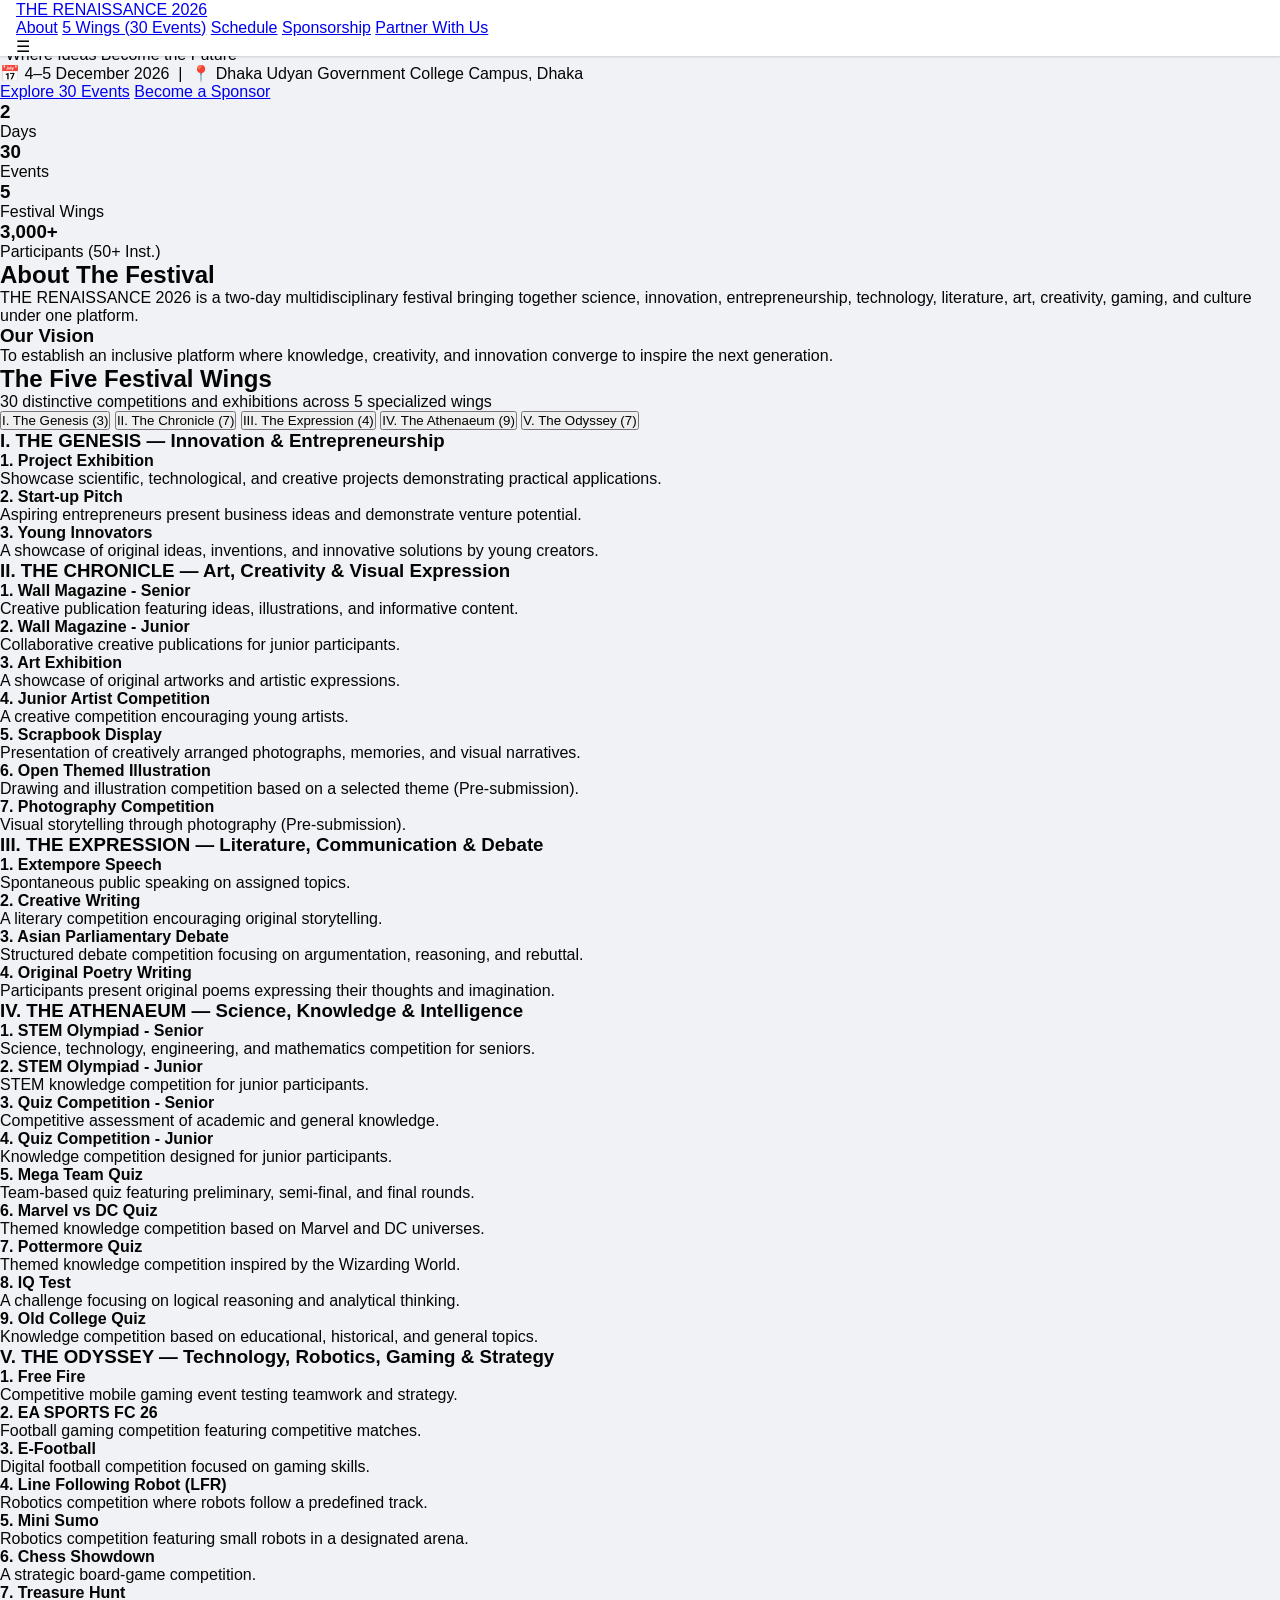
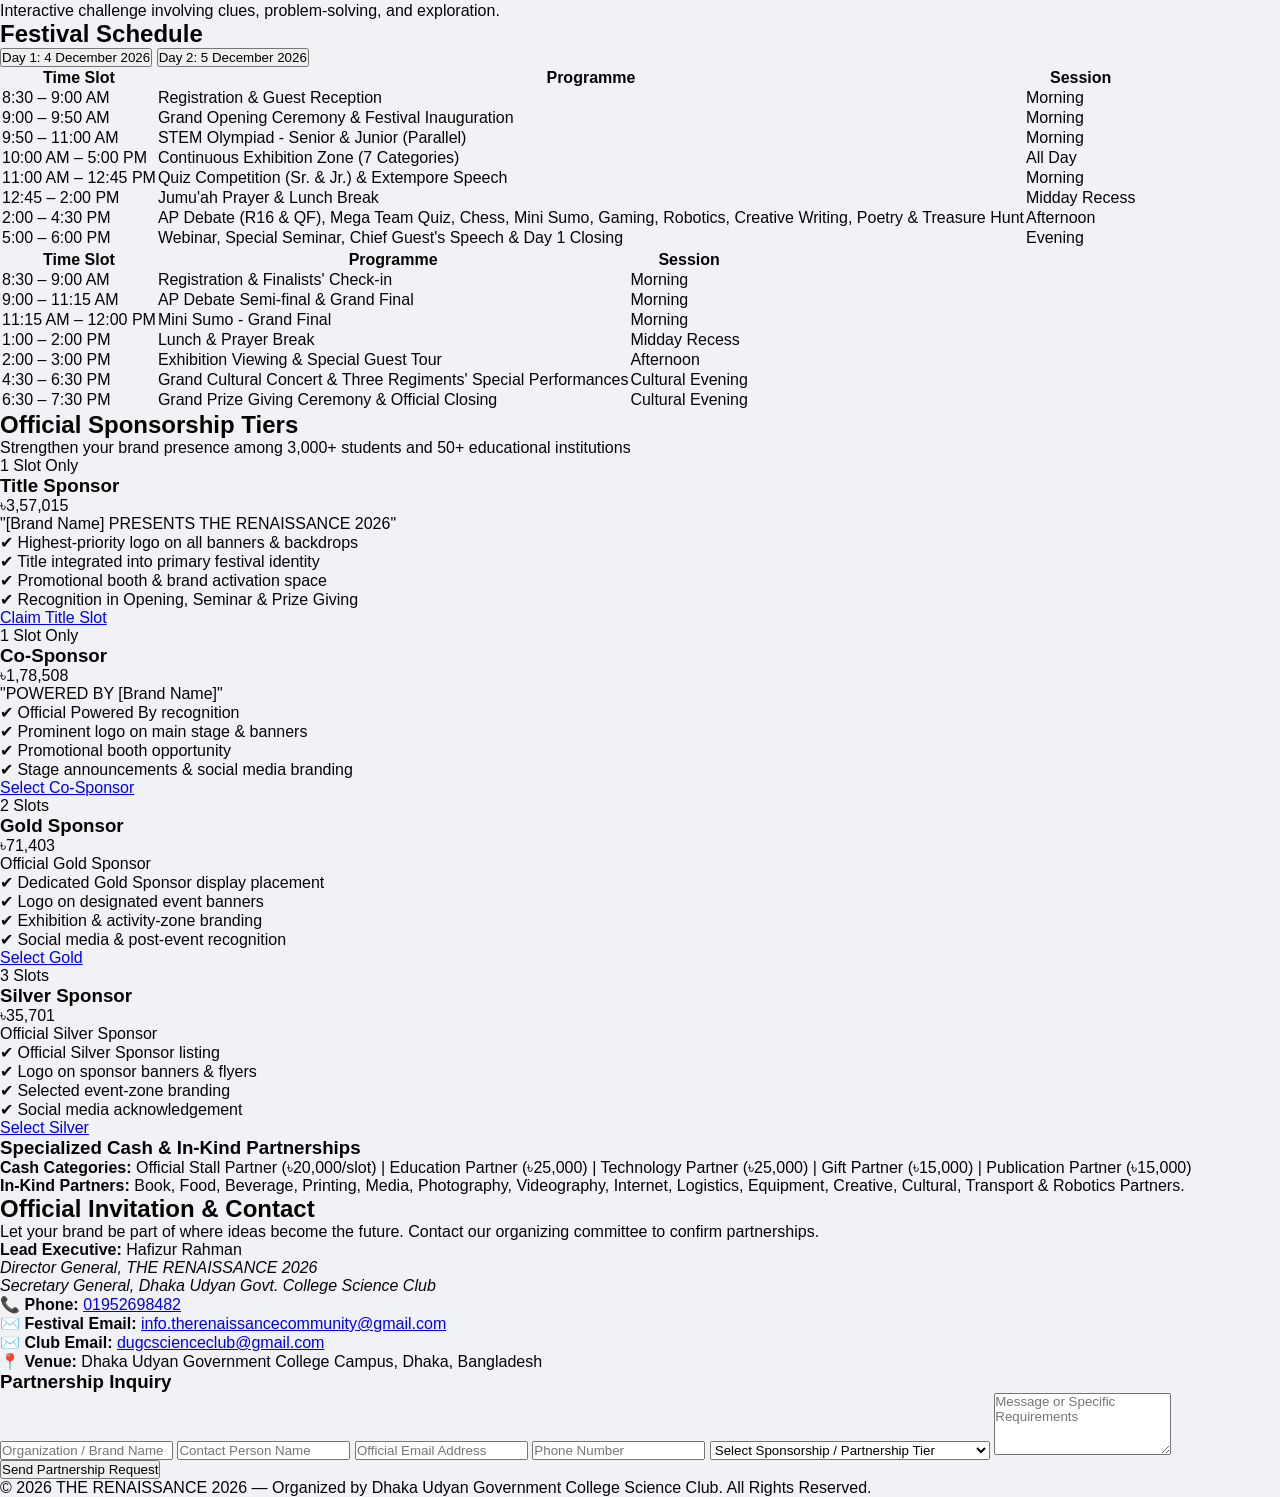
<file: index.html>
<!DOCTYPE html>
<html lang="en">
<head>
    <meta charset="UTF-8">
    <meta name="viewport" content="width=device-width, initial-scale=1.0">
    <title>THE RENAISSANCE 2026 | Where Ideas Become the Future</title>
    <link rel="stylesheet" href="style.css">
    <link href="https://fonts.googleapis.com/css2?family=Poppins:wght@300;400;600;700;800&display=swap" rel="stylesheet">
</head>
<body>

    <!-- Navbar -->
    <header class="navbar">
        <div class="container nav-container">
            <a href="#" class="logo">THE RENAISSANCE <span>2026</span></a>
            <nav class="nav-links" id="navLinks">
                <a href="#about">About</a>
                <a href="#wings">5 Wings (30 Events)</a>
                <a href="#schedule">Schedule</a>
                <a href="#sponsorship">Sponsorship</a>
                <a href="#contact" class="btn-nav">Partner With Us</a>
            </nav>
            <div class="menu-toggle" id="menuToggle">&#9776;</div>
        </div>
    </header>

    <!-- Hero Section -->
    <section class="hero">
        <div class="container hero-content">
            <span class="badge">A Festival of Science, Innovation, Creativity & Culture</span>
            <h1>THE RENAISSANCE <span>2026</span></h1>
            <p class="tagline">"Where Ideas Become the Future"</p>
            <p class="venue-date">📅 4–5 December 2026 &nbsp;|&nbsp; 📍 Dhaka Udyan Government College Campus, Dhaka</p>
            
            <div class="hero-buttons">
                <a href="#wings" class="btn-primary">Explore 30 Events</a>
                <a href="#sponsorship" class="btn-secondary">Become a Sponsor</a>
            </div>

            <div class="stats-grid">
                <div class="stat-box">
                    <h3>2</h3>
                    <p>Days</p>
                </div>
                <div class="stat-box">
                    <h3>30</h3>
                    <p>Events</p>
                </div>
                <div class="stat-box">
                    <h3>5</h3>
                    <p>Festival Wings</p>
                </div>
                <div class="stat-box">
                    <h3>3,000+</h3>
                    <p>Participants (50+ Inst.)</p>
                </div>
            </div>
        </div>
    </section>

    <!-- About Section -->
    <section id="about" class="section about">
        <div class="container">
            <h2 class="section-title">About The Festival</h2>
            <p class="section-subtitle">
                THE RENAISSANCE 2026 is a two-day multidisciplinary festival bringing together science, innovation, entrepreneurship, technology, literature, art, creativity, gaming, and culture under one platform.
            </p>
            <div class="vision-box">
                <h3>Our Vision</h3>
                <p>To establish an inclusive platform where knowledge, creativity, and innovation converge to inspire the next generation.</p>
            </div>
        </div>
    </section>

    <!-- 5 Festival Wings (Interactive Tabs) -->
    <section id="wings" class="section wings">
        <div class="container">
            <h2 class="section-title">The Five Festival Wings</h2>
            <p class="section-subtitle">30 distinctive competitions and exhibitions across 5 specialized wings</p>

            <div class="wing-tabs">
                <button class="tab-btn active" onclick="openWing('genesis', this)">I. The Genesis (3)</button>
                <button class="tab-btn" onclick="openWing('chronicle', this)">II. The Chronicle (7)</button>
                <button class="tab-btn" onclick="openWing('expression', this)">III. The Expression (4)</button>
                <button class="tab-btn" onclick="openWing('athenaeum', this)">IV. The Athenaeum (9)</button>
                <button class="tab-btn" onclick="openWing('odyssey', this)">V. The Odyssey (7)</button>
            </div>

            <!-- Wing 1 -->
            <div id="genesis" class="wing-content active">
                <h3>I. THE GENESIS — Innovation & Entrepreneurship</h3>
                <div class="event-grid">
                    <div class="event-card"><h4>1. Project Exhibition</h4><p>Showcase scientific, technological, and creative projects demonstrating practical applications.</p></div>
                    <div class="event-card"><h4>2. Start-up Pitch</h4><p>Aspiring entrepreneurs present business ideas and demonstrate venture potential.</p></div>
                    <div class="event-card"><h4>3. Young Innovators</h4><p>A showcase of original ideas, inventions, and innovative solutions by young creators.</p></div>
                </div>
            </div>

            <!-- Wing 2 -->
            <div id="chronicle" class="wing-content">
                <h3>II. THE CHRONICLE — Art, Creativity & Visual Expression</h3>
                <div class="event-grid">
                    <div class="event-card"><h4>1. Wall Magazine - Senior</h4><p>Creative publication featuring ideas, illustrations, and informative content.</p></div>
                    <div class="event-card"><h4>2. Wall Magazine - Junior</h4><p>Collaborative creative publications for junior participants.</p></div>
                    <div class="event-card"><h4>3. Art Exhibition</h4><p>A showcase of original artworks and artistic expressions.</p></div>
                    <div class="event-card"><h4>4. Junior Artist Competition</h4><p>A creative competition encouraging young artists.</p></div>
                    <div class="event-card"><h4>5. Scrapbook Display</h4><p>Presentation of creatively arranged photographs, memories, and visual narratives.</p></div>
                    <div class="event-card"><h4>6. Open Themed Illustration</h4><p>Drawing and illustration competition based on a selected theme (Pre-submission).</p></div>
                    <div class="event-card"><h4>7. Photography Competition</h4><p>Visual storytelling through photography (Pre-submission).</p></div>
                </div>
            </div>

            <!-- Wing 3 -->
            <div id="expression" class="wing-content">
                <h3>III. THE EXPRESSION — Literature, Communication & Debate</h3>
                <div class="event-grid">
                    <div class="event-card"><h4>1. Extempore Speech</h4><p>Spontaneous public speaking on assigned topics.</p></div>
                    <div class="event-card"><h4>2. Creative Writing</h4><p>A literary competition encouraging original storytelling.</p></div>
                    <div class="event-card"><h4>3. Asian Parliamentary Debate</h4><p>Structured debate competition focusing on argumentation, reasoning, and rebuttal.</p></div>
                    <div class="event-card"><h4>4. Original Poetry Writing</h4><p>Participants present original poems expressing their thoughts and imagination.</p></div>
                </div>
            </div>

            <!-- Wing 4 -->
            <div id="athenaeum" class="wing-content">
                <h3>IV. THE ATHENAEUM — Science, Knowledge & Intelligence</h3>
                <div class="event-grid">
                    <div class="event-card"><h4>1. STEM Olympiad - Senior</h4><p>Science, technology, engineering, and mathematics competition for seniors.</p></div>
                    <div class="event-card"><h4>2. STEM Olympiad - Junior</h4><p>STEM knowledge competition for junior participants.</p></div>
                    <div class="event-card"><h4>3. Quiz Competition - Senior</h4><p>Competitive assessment of academic and general knowledge.</p></div>
                    <div class="event-card"><h4>4. Quiz Competition - Junior</h4><p>Knowledge competition designed for junior participants.</p></div>
                    <div class="event-card"><h4>5. Mega Team Quiz</h4><p>Team-based quiz featuring preliminary, semi-final, and final rounds.</p></div>
                    <div class="event-card"><h4>6. Marvel vs DC Quiz</h4><p>Themed knowledge competition based on Marvel and DC universes.</p></div>
                    <div class="event-card"><h4>7. Pottermore Quiz</h4><p>Themed knowledge competition inspired by the Wizarding World.</p></div>
                    <div class="event-card"><h4>8. IQ Test</h4><p>A challenge focusing on logical reasoning and analytical thinking.</p></div>
                    <div class="event-card"><h4>9. Old College Quiz</h4><p>Knowledge competition based on educational, historical, and general topics.</p></div>
                </div>
            </div>

            <!-- Wing 5 -->
            <div id="odyssey" class="wing-content">
                <h3>V. THE ODYSSEY — Technology, Robotics, Gaming & Strategy</h3>
                <div class="event-grid">
                    <div class="event-card"><h4>1. Free Fire</h4><p>Competitive mobile gaming event testing teamwork and strategy.</p></div>
                    <div class="event-card"><h4>2. EA SPORTS FC 26</h4><p>Football gaming competition featuring competitive matches.</p></div>
                    <div class="event-card"><h4>3. E-Football</h4><p>Digital football competition focused on gaming skills.</p></div>
                    <div class="event-card"><h4>4. Line Following Robot (LFR)</h4><p>Robotics competition where robots follow a predefined track.</p></div>
                    <div class="event-card"><h4>5. Mini Sumo</h4><p>Robotics competition featuring small robots in a designated arena.</p></div>
                    <div class="event-card"><h4>6. Chess Showdown</h4><p>A strategic board-game competition.</p></div>
                    <div class="event-card"><h4>7. Treasure Hunt</h4><p>Interactive challenge involving clues, problem-solving, and exploration.</p></div>
                </div>
            </div>
        </div>
    </section>

    <!-- Schedule Section -->
    <section id="schedule" class="section schedule">
        <div class="container">
            <h2 class="section-title">Festival Schedule</h2>
            <div class="schedule-tabs">
                <button class="sched-btn active" onclick="openDay('day1', this)">Day 1: 4 December 2026</button>
                <button class="sched-btn" onclick="openDay('day2', this)">Day 2: 5 December 2026</button>
            </div>

            <div id="day1" class="day-content active">
                <table class="schedule-table">
                    <thead><tr><th>Time Slot</th><th>Programme</th><th>Session</th></tr></thead>
                    <tbody>
                        <tr><td>8:30 – 9:00 AM</td><td>Registration & Guest Reception</td><td>Morning</td></tr>
                        <tr><td>9:00 – 9:50 AM</td><td>Grand Opening Ceremony & Festival Inauguration</td><td>Morning</td></tr>
                        <tr><td>9:50 – 11:00 AM</td><td>STEM Olympiad - Senior & Junior (Parallel)</td><td>Morning</td></tr>
                        <tr><td>10:00 AM – 5:00 PM</td><td>Continuous Exhibition Zone (7 Categories)</td><td>All Day</td></tr>
                        <tr><td>11:00 AM – 12:45 PM</td><td>Quiz Competition (Sr. & Jr.) & Extempore Speech</td><td>Morning</td></tr>
                        <tr><td>12:45 – 2:00 PM</td><td>Jumu'ah Prayer & Lunch Break</td><td>Midday Recess</td></tr>
                        <tr><td>2:00 – 4:30 PM</td><td>AP Debate (R16 & QF), Mega Team Quiz, Chess, Mini Sumo, Gaming, Robotics, Creative Writing, Poetry & Treasure Hunt</td><td>Afternoon</td></tr>
                        <tr><td>5:00 – 6:00 PM</td><td>Webinar, Special Seminar, Chief Guest's Speech & Day 1 Closing</td><td>Evening</td></tr>
                    </tbody>
                </table>
            </div>

            <div id="day2" class="day-content">
                <table class="schedule-table">
                    <thead><tr><th>Time Slot</th><th>Programme</th><th>Session</th></tr></thead>
                    <tbody>
                        <tr><td>8:30 – 9:00 AM</td><td>Registration & Finalists' Check-in</td><td>Morning</td></tr>
                        <tr><td>9:00 – 11:15 AM</td><td>AP Debate Semi-final & Grand Final</td><td>Morning</td></tr>
                        <tr><td>11:15 AM – 12:00 PM</td><td>Mini Sumo - Grand Final</td><td>Morning</td></tr>
                        <tr><td>1:00 – 2:00 PM</td><td>Lunch & Prayer Break</td><td>Midday Recess</td></tr>
                        <tr><td>2:00 – 3:00 PM</td><td>Exhibition Viewing & Special Guest Tour</td><td>Afternoon</td></tr>
                        <tr><td>4:30 – 6:30 PM</td><td>Grand Cultural Concert & Three Regiments' Special Performances</td><td>Cultural Evening</td></tr>
                        <tr><td>6:30 – 7:30 PM</td><td>Grand Prize Giving Ceremony & Official Closing</td><td>Cultural Evening</td></tr>
                    </tbody>
                </table>
            </div>
        </div>
    </section>

    <!-- Sponsorship Section -->
    <section id="sponsorship" class="section sponsorship">
        <div class="container">
            <h2 class="section-title">Official Sponsorship Tiers</h2>
            <p class="section-subtitle">Strengthen your brand presence among 3,000+ students and 50+ educational institutions</p>

            <div class="sponsor-grid">
                <div class="sponsor-card title-sponsor">
                    <span class="tier-badge">1 Slot Only</span>
                    <h3>Title Sponsor</h3>
                    <div class="price">৳3,57,015</div>
                    <p class="naming">"[Brand Name] PRESENTS THE RENAISSANCE 2026"</p>
                    <ul>
                        <li>✔ Highest-priority logo on all banners & backdrops</li>
                        <li>✔ Title integrated into primary festival identity</li>
                        <li>✔ Promotional booth & brand activation space</li>
                        <li>✔ Recognition in Opening, Seminar & Prize Giving</li>
                    </ul>
                    <a href="#contact" class="btn-primary">Claim Title Slot</a>
                </div>

                <div class="sponsor-card">
                    <span class="tier-badge">1 Slot Only</span>
                    <h3>Co-Sponsor</h3>
                    <div class="price">৳1,78,508</div>
                    <p class="naming">"POWERED BY [Brand Name]"</p>
                    <ul>
                        <li>✔ Official Powered By recognition</li>
                        <li>✔ Prominent logo on main stage & banners</li>
                        <li>✔ Promotional booth opportunity</li>
                        <li>✔ Stage announcements & social media branding</li>
                    </ul>
                    <a href="#contact" class="btn-secondary">Select Co-Sponsor</a>
                </div>

                <div class="sponsor-card">
                    <span class="tier-badge">2 Slots</span>
                    <h3>Gold Sponsor</h3>
                    <div class="price">৳71,403</div>
                    <p class="naming">Official Gold Sponsor</p>
                    <ul>
                        <li>✔ Dedicated Gold Sponsor display placement</li>
                        <li>✔ Logo on designated event banners</li>
                        <li>✔ Exhibition & activity-zone branding</li>
                        <li>✔ Social media & post-event recognition</li>
                    </ul>
                    <a href="#contact" class="btn-secondary">Select Gold</a>
                </div>

                <div class="sponsor-card">
                    <span class="tier-badge">3 Slots</span>
                    <h3>Silver Sponsor</h3>
                    <div class="price">৳35,701</div>
                    <p class="naming">Official Silver Sponsor</p>
                    <ul>
                        <li>✔ Official Silver Sponsor listing</li>
                        <li>✔ Logo on sponsor banners & flyers</li>
                        <li>✔ Selected event-zone branding</li>
                        <li>✔ Social media acknowledgement</li>
                    </ul>
                    <a href="#contact" class="btn-secondary">Select Silver</a>
                </div>
            </div>

            <div class="cash-partners">
                <h3>Specialized Cash & In-Kind Partnerships</h3>
                <p><strong>Cash Categories:</strong> Official Stall Partner (৳20,000/slot) | Education Partner (৳25,000) | Technology Partner (৳25,000) | Gift Partner (৳15,000) | Publication Partner (৳15,000)</p>
                <p><strong>In-Kind Partners:</strong> Book, Food, Beverage, Printing, Media, Photography, Videography, Internet, Logistics, Equipment, Creative, Cultural, Transport & Robotics Partners.</p>
            </div>
        </div>
    </section>

    <!-- Contact Section -->
    <section id="contact" class="section contact">
        <div class="container contact-container">
            <div class="contact-info">
                <h2>Official Invitation & Contact</h2>
                <p>Let your brand be part of where ideas become the future. Contact our organizing committee to confirm partnerships.</p>
                <div class="contact-details">
                    <p><strong>Lead Executive:</strong> Hafizur Rahman</p>
                    <p><em>Director General, THE RENAISSANCE 2026<br>Secretary General, Dhaka Udyan Govt. College Science Club</em></p>
                    <p>📞 <strong>Phone:</strong> <a href="tel:01952698482">01952698482</a></p>
                    <p>✉️ <strong>Festival Email:</strong> <a href="mailto:info.therenaissancecommunity@gmail.com">info.therenaissancecommunity@gmail.com</a></p>
                    <p>✉️ <strong>Club Email:</strong> <a href="mailto:dugcscienceclub@gmail.com">dugcscienceclub@gmail.com</a></p>
                    <p>📍 <strong>Venue:</strong> Dhaka Udyan Government College Campus, Dhaka, Bangladesh</p>
                </div>
            </div>

            <form class="contact-form" id="sponsorForm">
                <h3>Partnership Inquiry</h3>
                <input type="text" placeholder="Organization / Brand Name" required>
                <input type="text" placeholder="Contact Person Name" required>
                <input type="email" placeholder="Official Email Address" required>
                <input type="tel" placeholder="Phone Number" required>
                <select required>
                    <option value="">Select Sponsorship / Partnership Tier</option>
                    <option value="Title Sponsor">Title Sponsor (৳3,57,015)</option>
                    <option value="Co-Sponsor">Co-Sponsor (৳1,78,508)</option>
                    <option value="Gold Sponsor">Gold Sponsor (৳71,403)</option>
                    <option value="Silver Sponsor">Silver Sponsor (৳35,701)</option>
                    <option value="Cash Partner">Cash Partner (Stall / Edu / Tech / Gift / Pub)</option>
                    <option value="In-Kind Partner">In-Kind Partner</option>
                </select>
                <textarea rows="4" placeholder="Message or Specific Requirements"></textarea>
                <button type="submit" class="btn-primary">Send Partnership Request</button>
                <p id="formMessage" class="form-msg"></p>
            </form>
        </div>
    </section>

    <!-- Footer -->
    <footer>
        <div class="container">
            <p>&copy; 2026 THE RENAISSANCE 2026 — Organized by Dhaka Udyan Government College Science Club. All Rights Reserved.</p>
        </div>
    </footer>

    <script src="script.js"></script>
</body>
</html>
</file>
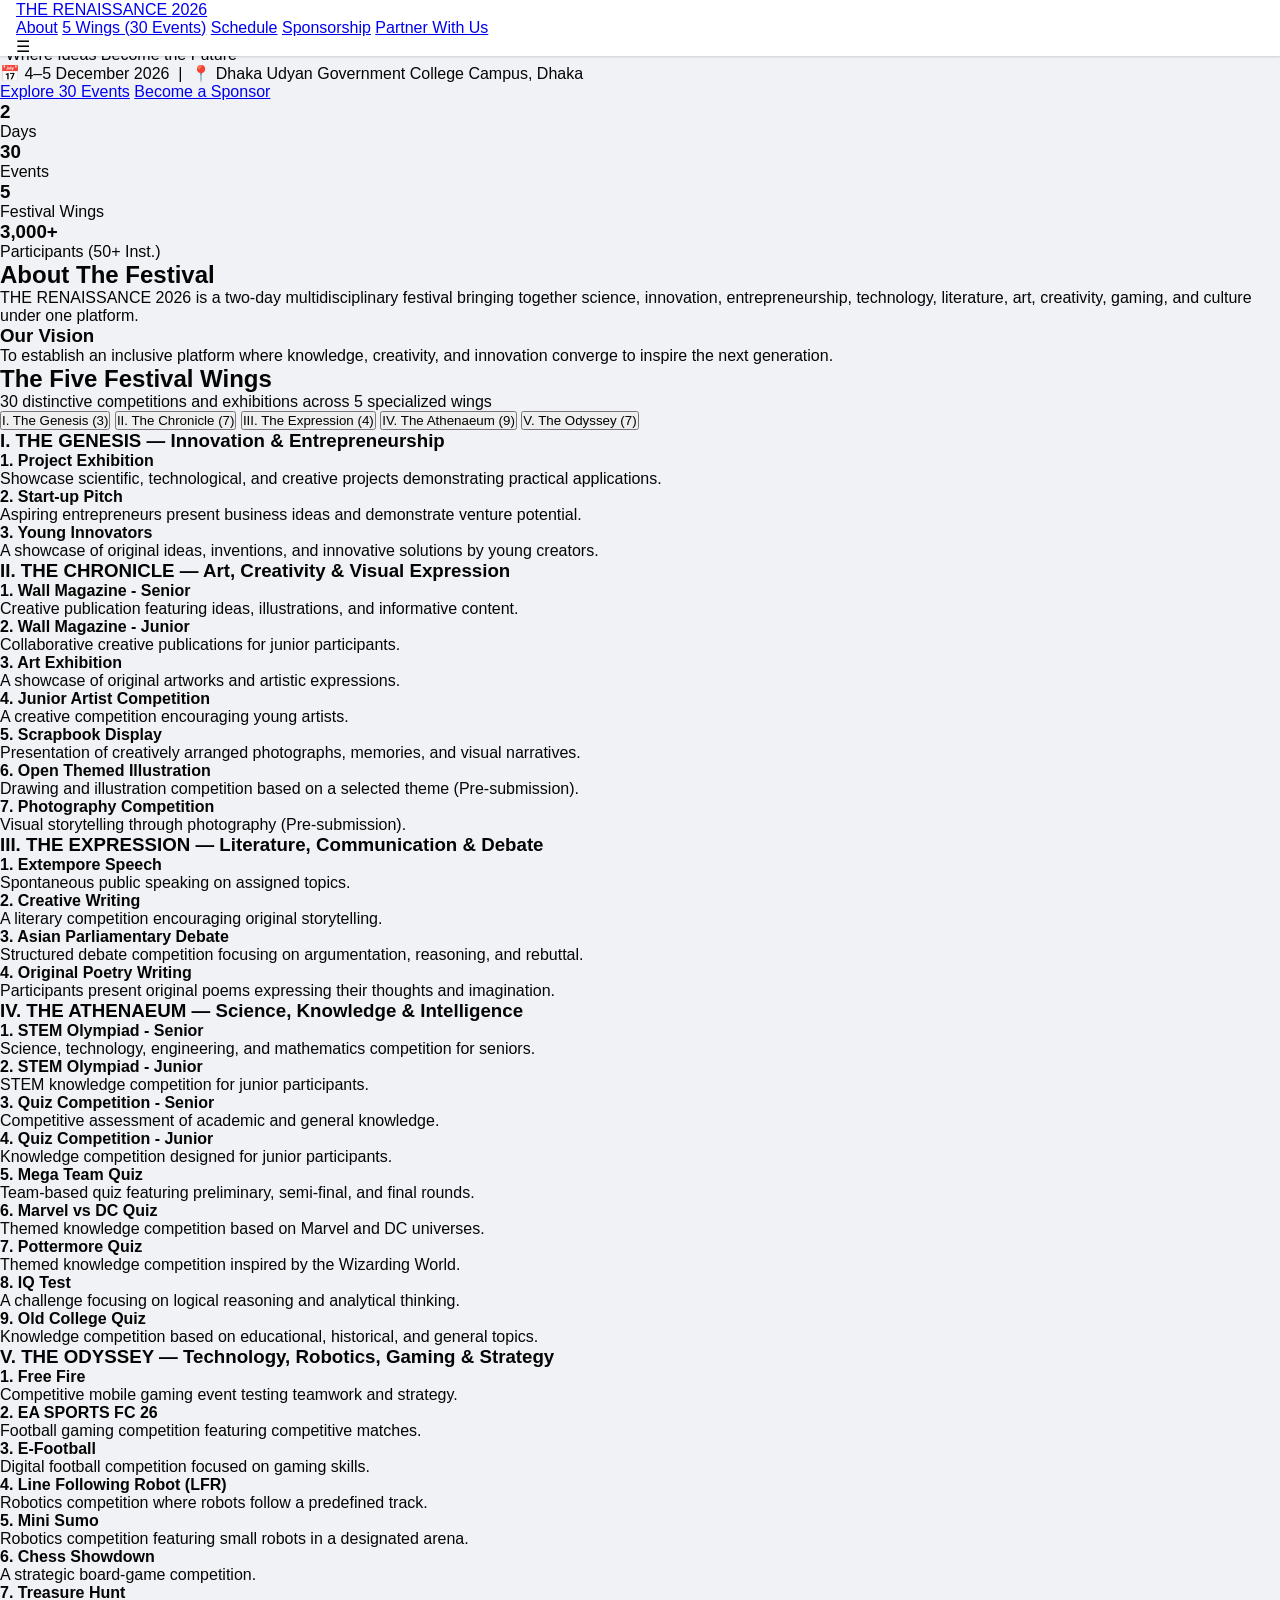
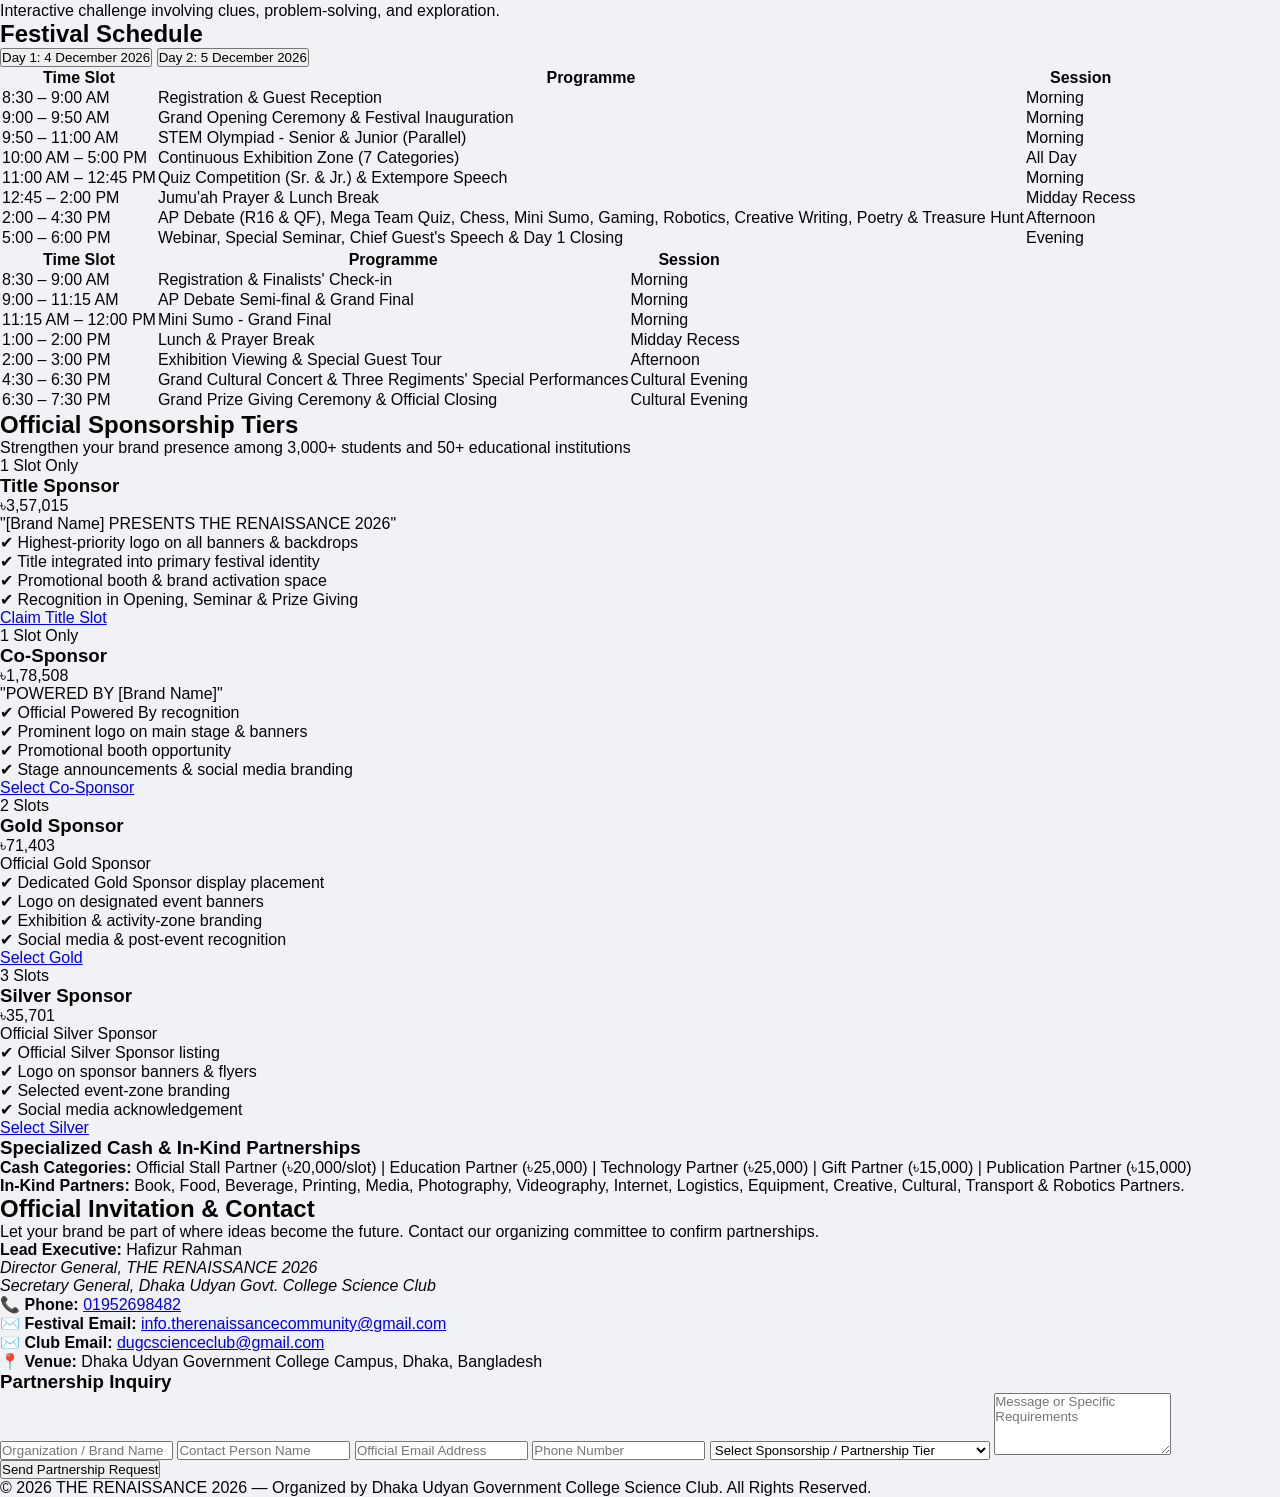
<file: index.html.html>
<!DOCTYPE html>
<html lang="en">
<head>
    <meta charset="UTF-8">
    <meta name="viewport" content="width=device-width, initial-scale=1.0">
    <title>THE RENAISSANCE 2026 | Where Ideas Become the Future</title>
    <link rel="stylesheet" href="style.css">
    <link href="https://fonts.googleapis.com/css2?family=Poppins:wght@300;400;600;700;800&display=swap" rel="stylesheet">
</head>
<body>

    <!-- Navbar -->
    <header class="navbar">
        <div class="container nav-container">
            <a href="#" class="logo">THE RENAISSANCE <span>2026</span></a>
            <nav class="nav-links" id="navLinks">
                <a href="#about">About</a>
                <a href="#wings">5 Wings (30 Events)</a>
                <a href="#schedule">Schedule</a>
                <a href="#sponsorship">Sponsorship</a>
                <a href="#contact" class="btn-nav">Partner With Us</a>
            </nav>
            <div class="menu-toggle" id="menuToggle">&#9776;</div>
        </div>
    </header>

    <!-- Hero Section -->
    <section class="hero">
        <div class="container hero-content">
            <span class="badge">A Festival of Science, Innovation, Creativity & Culture</span>
            <h1>THE RENAISSANCE <span>2026</span></h1>
            <p class="tagline">"Where Ideas Become the Future"</p>
            <p class="venue-date">📅 4–5 December 2026 &nbsp;|&nbsp; 📍 Dhaka Udyan Government College Campus, Dhaka</p>
            
            <div class="hero-buttons">
                <a href="#wings" class="btn-primary">Explore 30 Events</a>
                <a href="#sponsorship" class="btn-secondary">Become a Sponsor</a>
            </div>

            <div class="stats-grid">
                <div class="stat-box">
                    <h3>2</h3>
                    <p>Days</p>
                </div>
                <div class="stat-box">
                    <h3>30</h3>
                    <p>Events</p>
                </div>
                <div class="stat-box">
                    <h3>5</h3>
                    <p>Festival Wings</p>
                </div>
                <div class="stat-box">
                    <h3>3,000+</h3>
                    <p>Participants (50+ Inst.)</p>
                </div>
            </div>
        </div>
    </section>

    <!-- About Section -->
    <section id="about" class="section about">
        <div class="container">
            <h2 class="section-title">About The Festival</h2>
            <p class="section-subtitle">
                THE RENAISSANCE 2026 is a two-day multidisciplinary festival bringing together science, innovation, entrepreneurship, technology, literature, art, creativity, gaming, and culture under one platform.
            </p>
            <div class="vision-box">
                <h3>Our Vision</h3>
                <p>To establish an inclusive platform where knowledge, creativity, and innovation converge to inspire the next generation.</p>
            </div>
        </div>
    </section>

    <!-- 5 Festival Wings (Interactive Tabs) -->
    <section id="wings" class="section wings">
        <div class="container">
            <h2 class="section-title">The Five Festival Wings</h2>
            <p class="section-subtitle">30 distinctive competitions and exhibitions across 5 specialized wings</p>

            <div class="wing-tabs">
                <button class="tab-btn active" onclick="openWing('genesis', this)">I. The Genesis (3)</button>
                <button class="tab-btn" onclick="openWing('chronicle', this)">II. The Chronicle (7)</button>
                <button class="tab-btn" onclick="openWing('expression', this)">III. The Expression (4)</button>
                <button class="tab-btn" onclick="openWing('athenaeum', this)">IV. The Athenaeum (9)</button>
                <button class="tab-btn" onclick="openWing('odyssey', this)">V. The Odyssey (7)</button>
            </div>

            <!-- Wing 1 -->
            <div id="genesis" class="wing-content active">
                <h3>I. THE GENESIS — Innovation & Entrepreneurship</h3>
                <div class="event-grid">
                    <div class="event-card"><h4>1. Project Exhibition</h4><p>Showcase scientific, technological, and creative projects demonstrating practical applications.</p></div>
                    <div class="event-card"><h4>2. Start-up Pitch</h4><p>Aspiring entrepreneurs present business ideas and demonstrate venture potential.</p></div>
                    <div class="event-card"><h4>3. Young Innovators</h4><p>A showcase of original ideas, inventions, and innovative solutions by young creators.</p></div>
                </div>
            </div>

            <!-- Wing 2 -->
            <div id="chronicle" class="wing-content">
                <h3>II. THE CHRONICLE — Art, Creativity & Visual Expression</h3>
                <div class="event-grid">
                    <div class="event-card"><h4>1. Wall Magazine - Senior</h4><p>Creative publication featuring ideas, illustrations, and informative content.</p></div>
                    <div class="event-card"><h4>2. Wall Magazine - Junior</h4><p>Collaborative creative publications for junior participants.</p></div>
                    <div class="event-card"><h4>3. Art Exhibition</h4><p>A showcase of original artworks and artistic expressions.</p></div>
                    <div class="event-card"><h4>4. Junior Artist Competition</h4><p>A creative competition encouraging young artists.</p></div>
                    <div class="event-card"><h4>5. Scrapbook Display</h4><p>Presentation of creatively arranged photographs, memories, and visual narratives.</p></div>
                    <div class="event-card"><h4>6. Open Themed Illustration</h4><p>Drawing and illustration competition based on a selected theme (Pre-submission).</p></div>
                    <div class="event-card"><h4>7. Photography Competition</h4><p>Visual storytelling through photography (Pre-submission).</p></div>
                </div>
            </div>

            <!-- Wing 3 -->
            <div id="expression" class="wing-content">
                <h3>III. THE EXPRESSION — Literature, Communication & Debate</h3>
                <div class="event-grid">
                    <div class="event-card"><h4>1. Extempore Speech</h4><p>Spontaneous public speaking on assigned topics.</p></div>
                    <div class="event-card"><h4>2. Creative Writing</h4><p>A literary competition encouraging original storytelling.</p></div>
                    <div class="event-card"><h4>3. Asian Parliamentary Debate</h4><p>Structured debate competition focusing on argumentation, reasoning, and rebuttal.</p></div>
                    <div class="event-card"><h4>4. Original Poetry Writing</h4><p>Participants present original poems expressing their thoughts and imagination.</p></div>
                </div>
            </div>

            <!-- Wing 4 -->
            <div id="athenaeum" class="wing-content">
                <h3>IV. THE ATHENAEUM — Science, Knowledge & Intelligence</h3>
                <div class="event-grid">
                    <div class="event-card"><h4>1. STEM Olympiad - Senior</h4><p>Science, technology, engineering, and mathematics competition for seniors.</p></div>
                    <div class="event-card"><h4>2. STEM Olympiad - Junior</h4><p>STEM knowledge competition for junior participants.</p></div>
                    <div class="event-card"><h4>3. Quiz Competition - Senior</h4><p>Competitive assessment of academic and general knowledge.</p></div>
                    <div class="event-card"><h4>4. Quiz Competition - Junior</h4><p>Knowledge competition designed for junior participants.</p></div>
                    <div class="event-card"><h4>5. Mega Team Quiz</h4><p>Team-based quiz featuring preliminary, semi-final, and final rounds.</p></div>
                    <div class="event-card"><h4>6. Marvel vs DC Quiz</h4><p>Themed knowledge competition based on Marvel and DC universes.</p></div>
                    <div class="event-card"><h4>7. Pottermore Quiz</h4><p>Themed knowledge competition inspired by the Wizarding World.</p></div>
                    <div class="event-card"><h4>8. IQ Test</h4><p>A challenge focusing on logical reasoning and analytical thinking.</p></div>
                    <div class="event-card"><h4>9. Old College Quiz</h4><p>Knowledge competition based on educational, historical, and general topics.</p></div>
                </div>
            </div>

            <!-- Wing 5 -->
            <div id="odyssey" class="wing-content">
                <h3>V. THE ODYSSEY — Technology, Robotics, Gaming & Strategy</h3>
                <div class="event-grid">
                    <div class="event-card"><h4>1. Free Fire</h4><p>Competitive mobile gaming event testing teamwork and strategy.</p></div>
                    <div class="event-card"><h4>2. EA SPORTS FC 26</h4><p>Football gaming competition featuring competitive matches.</p></div>
                    <div class="event-card"><h4>3. E-Football</h4><p>Digital football competition focused on gaming skills.</p></div>
                    <div class="event-card"><h4>4. Line Following Robot (LFR)</h4><p>Robotics competition where robots follow a predefined track.</p></div>
                    <div class="event-card"><h4>5. Mini Sumo</h4><p>Robotics competition featuring small robots in a designated arena.</p></div>
                    <div class="event-card"><h4>6. Chess Showdown</h4><p>A strategic board-game competition.</p></div>
                    <div class="event-card"><h4>7. Treasure Hunt</h4><p>Interactive challenge involving clues, problem-solving, and exploration.</p></div>
                </div>
            </div>
        </div>
    </section>

    <!-- Schedule Section -->
    <section id="schedule" class="section schedule">
        <div class="container">
            <h2 class="section-title">Festival Schedule</h2>
            <div class="schedule-tabs">
                <button class="sched-btn active" onclick="openDay('day1', this)">Day 1: 4 December 2026</button>
                <button class="sched-btn" onclick="openDay('day2', this)">Day 2: 5 December 2026</button>
            </div>

            <div id="day1" class="day-content active">
                <table class="schedule-table">
                    <thead><tr><th>Time Slot</th><th>Programme</th><th>Session</th></tr></thead>
                    <tbody>
                        <tr><td>8:30 – 9:00 AM</td><td>Registration & Guest Reception</td><td>Morning</td></tr>
                        <tr><td>9:00 – 9:50 AM</td><td>Grand Opening Ceremony & Festival Inauguration</td><td>Morning</td></tr>
                        <tr><td>9:50 – 11:00 AM</td><td>STEM Olympiad - Senior & Junior (Parallel)</td><td>Morning</td></tr>
                        <tr><td>10:00 AM – 5:00 PM</td><td>Continuous Exhibition Zone (7 Categories)</td><td>All Day</td></tr>
                        <tr><td>11:00 AM – 12:45 PM</td><td>Quiz Competition (Sr. & Jr.) & Extempore Speech</td><td>Morning</td></tr>
                        <tr><td>12:45 – 2:00 PM</td><td>Jumu'ah Prayer & Lunch Break</td><td>Midday Recess</td></tr>
                        <tr><td>2:00 – 4:30 PM</td><td>AP Debate (R16 & QF), Mega Team Quiz, Chess, Mini Sumo, Gaming, Robotics, Creative Writing, Poetry & Treasure Hunt</td><td>Afternoon</td></tr>
                        <tr><td>5:00 – 6:00 PM</td><td>Webinar, Special Seminar, Chief Guest's Speech & Day 1 Closing</td><td>Evening</td></tr>
                    </tbody>
                </table>
            </div>

            <div id="day2" class="day-content">
                <table class="schedule-table">
                    <thead><tr><th>Time Slot</th><th>Programme</th><th>Session</th></tr></thead>
                    <tbody>
                        <tr><td>8:30 – 9:00 AM</td><td>Registration & Finalists' Check-in</td><td>Morning</td></tr>
                        <tr><td>9:00 – 11:15 AM</td><td>AP Debate Semi-final & Grand Final</td><td>Morning</td></tr>
                        <tr><td>11:15 AM – 12:00 PM</td><td>Mini Sumo - Grand Final</td><td>Morning</td></tr>
                        <tr><td>1:00 – 2:00 PM</td><td>Lunch & Prayer Break</td><td>Midday Recess</td></tr>
                        <tr><td>2:00 – 3:00 PM</td><td>Exhibition Viewing & Special Guest Tour</td><td>Afternoon</td></tr>
                        <tr><td>4:30 – 6:30 PM</td><td>Grand Cultural Concert & Three Regiments' Special Performances</td><td>Cultural Evening</td></tr>
                        <tr><td>6:30 – 7:30 PM</td><td>Grand Prize Giving Ceremony & Official Closing</td><td>Cultural Evening</td></tr>
                    </tbody>
                </table>
            </div>
        </div>
    </section>

    <!-- Sponsorship Section -->
    <section id="sponsorship" class="section sponsorship">
        <div class="container">
            <h2 class="section-title">Official Sponsorship Tiers</h2>
            <p class="section-subtitle">Strengthen your brand presence among 3,000+ students and 50+ educational institutions</p>

            <div class="sponsor-grid">
                <div class="sponsor-card title-sponsor">
                    <span class="tier-badge">1 Slot Only</span>
                    <h3>Title Sponsor</h3>
                    <div class="price">৳3,57,015</div>
                    <p class="naming">"[Brand Name] PRESENTS THE RENAISSANCE 2026"</p>
                    <ul>
                        <li>✔ Highest-priority logo on all banners & backdrops</li>
                        <li>✔ Title integrated into primary festival identity</li>
                        <li>✔ Promotional booth & brand activation space</li>
                        <li>✔ Recognition in Opening, Seminar & Prize Giving</li>
                    </ul>
                    <a href="#contact" class="btn-primary">Claim Title Slot</a>
                </div>

                <div class="sponsor-card">
                    <span class="tier-badge">1 Slot Only</span>
                    <h3>Co-Sponsor</h3>
                    <div class="price">৳1,78,508</div>
                    <p class="naming">"POWERED BY [Brand Name]"</p>
                    <ul>
                        <li>✔ Official Powered By recognition</li>
                        <li>✔ Prominent logo on main stage & banners</li>
                        <li>✔ Promotional booth opportunity</li>
                        <li>✔ Stage announcements & social media branding</li>
                    </ul>
                    <a href="#contact" class="btn-secondary">Select Co-Sponsor</a>
                </div>

                <div class="sponsor-card">
                    <span class="tier-badge">2 Slots</span>
                    <h3>Gold Sponsor</h3>
                    <div class="price">৳71,403</div>
                    <p class="naming">Official Gold Sponsor</p>
                    <ul>
                        <li>✔ Dedicated Gold Sponsor display placement</li>
                        <li>✔ Logo on designated event banners</li>
                        <li>✔ Exhibition & activity-zone branding</li>
                        <li>✔ Social media & post-event recognition</li>
                    </ul>
                    <a href="#contact" class="btn-secondary">Select Gold</a>
                </div>

                <div class="sponsor-card">
                    <span class="tier-badge">3 Slots</span>
                    <h3>Silver Sponsor</h3>
                    <div class="price">৳35,701</div>
                    <p class="naming">Official Silver Sponsor</p>
                    <ul>
                        <li>✔ Official Silver Sponsor listing</li>
                        <li>✔ Logo on sponsor banners & flyers</li>
                        <li>✔ Selected event-zone branding</li>
                        <li>✔ Social media acknowledgement</li>
                    </ul>
                    <a href="#contact" class="btn-secondary">Select Silver</a>
                </div>
            </div>

            <div class="cash-partners">
                <h3>Specialized Cash & In-Kind Partnerships</h3>
                <p><strong>Cash Categories:</strong> Official Stall Partner (৳20,000/slot) | Education Partner (৳25,000) | Technology Partner (৳25,000) | Gift Partner (৳15,000) | Publication Partner (৳15,000)</p>
                <p><strong>In-Kind Partners:</strong> Book, Food, Beverage, Printing, Media, Photography, Videography, Internet, Logistics, Equipment, Creative, Cultural, Transport & Robotics Partners.</p>
            </div>
        </div>
    </section>

    <!-- Contact Section -->
    <section id="contact" class="section contact">
        <div class="container contact-container">
            <div class="contact-info">
                <h2>Official Invitation & Contact</h2>
                <p>Let your brand be part of where ideas become the future. Contact our organizing committee to confirm partnerships.</p>
                <div class="contact-details">
                    <p><strong>Lead Executive:</strong> Hafizur Rahman</p>
                    <p><em>Director General, THE RENAISSANCE 2026<br>Secretary General, Dhaka Udyan Govt. College Science Club</em></p>
                    <p>📞 <strong>Phone:</strong> <a href="tel:01952698482">01952698482</a></p>
                    <p>✉️ <strong>Festival Email:</strong> <a href="mailto:info.therenaissancecommunity@gmail.com">info.therenaissancecommunity@gmail.com</a></p>
                    <p>✉️ <strong>Club Email:</strong> <a href="mailto:dugcscienceclub@gmail.com">dugcscienceclub@gmail.com</a></p>
                    <p>📍 <strong>Venue:</strong> Dhaka Udyan Government College Campus, Dhaka, Bangladesh</p>
                </div>
            </div>

            <form class="contact-form" id="sponsorForm">
                <h3>Partnership Inquiry</h3>
                <input type="text" placeholder="Organization / Brand Name" required>
                <input type="text" placeholder="Contact Person Name" required>
                <input type="email" placeholder="Official Email Address" required>
                <input type="tel" placeholder="Phone Number" required>
                <select required>
                    <option value="">Select Sponsorship / Partnership Tier</option>
                    <option value="Title Sponsor">Title Sponsor (৳3,57,015)</option>
                    <option value="Co-Sponsor">Co-Sponsor (৳1,78,508)</option>
                    <option value="Gold Sponsor">Gold Sponsor (৳71,403)</option>
                    <option value="Silver Sponsor">Silver Sponsor (৳35,701)</option>
                    <option value="Cash Partner">Cash Partner (Stall / Edu / Tech / Gift / Pub)</option>
                    <option value="In-Kind Partner">In-Kind Partner</option>
                </select>
                <textarea rows="4" placeholder="Message or Specific Requirements"></textarea>
                <button type="submit" class="btn-primary">Send Partnership Request</button>
                <p id="formMessage" class="form-msg"></p>
            </form>
        </div>
    </section>

    <!-- Footer -->
    <footer>
        <div class="container">
            <p>&copy; 2026 THE RENAISSANCE 2026 — Organized by Dhaka Udyan Government College Science Club. All Rights Reserved.</p>
        </div>
    </footer>

    <script src="script.js"></script>
</body>
</html>
</file>
<file: style.css>
:root {
    --bg-body: #f0f2f5;
    --bg-card: #ffffff;
    --bg-input: #f0f2f5;
    --text-main: #050505;
    --text-muted: #65676b;
    --border-color: #ced0d4;
    --fb-blue: #1877f2;
    --fb-blue-hover: #166fe5;
    --shadow: 0 1px 2px rgba(0, 0, 0, 0.15);
}

body.dark-mode {
    --bg-body: #18191a;
    --bg-card: #242526;
    --bg-input: #3a3b3c;
    --text-main: #e4e6eb;
    --text-muted: #b0b3b8;
    --border-color: #3e4042;
}

* {
    margin: 0;
    padding: 0;
    box-sizing: border-box;
    font-family: 'Inter', sans-serif;
}

body {
    background-color: var(--bg-body);
    color: var(--text-main);
    transition: background 0.2s, color 0.2s;
}

/* Navbar */
.navbar {
    position: fixed;
    top: 0;
    width: 100%;
    height: 56px;
    background: var(--bg-card);
    box-shadow: var(--shadow);
    display: flex;
    justify-content: space-between;
    align-items: center;
    padding: 0 16px;
    z-index: 1000;
}

.nav-left, .nav-center, .nav-right {
    display: flex;
    align-items: center;
    gap: 10px;
}

.fb-logo {
    width: 40px;
    height: 40px;
    background: var(--fb-blue);
    color: #fff;
    font-size: 28px;
    font-weight: 800;
    border-radius: 50%;
    display: flex;
    align-items: center;
    justify-content: center;
    cursor: pointer;
}

.search-box {
    background: var(--bg-input);
    padding: 8px 14px;
    border-radius: 20px;
    display: flex;
    align-items: center;
    gap: 8px;
}

.search-box input {
    border: none;
    background: transparent;
    color: var(--text-main);
    outline: none;
    width: 180px;
}

.nav-tab {
    background: transparent;
    border: none;
    font-size: 22px;
    padding: 10px 32px;
    cursor: pointer;
    border-radius: 8px;
    color: var(--text-muted);
}

.nav-tab.active {
    color: var(--fb-blue);
    border-bottom: 3px solid var(--fb-blue);
    border-radius: 0;
}

.icon-btn {
    width: 40px;
    height: 40px;
    border-radius: 50%;
    border: none;
    background: var(--bg-input);
    color: var(--text-main);
    font-size: 18px;
    cursor: pointer;
}

.profile-pill {
    display: flex;
    align-items: center;
    gap: 8px;
    background: var(--bg-input);
    padding: 4px 12px 4px 4px;
    border-radius: 20px;
    font-weight: 600;
    font-size: 14px;
}

.profile-pill img, .avatar-sm {
    width: 34px;
    height: 34px;
    border-radius: 50%;
    object-fit: cover;
}

/* Main Grid */
.main-container {
    display: grid;
    grid-template-columns: 280px 1fr 280px;
    gap: 20px;
    padding-top: 72px;
    max-width: 1400px;
    margin: auto;
}

/* Sidebars */
.left-sidebar, .right-sidebar {
    position: sticky;
    top: 72px;
    height: calc(100vh - 72px);
    padding: 10px;
    overflow-y: auto;
}

.sidebar-item, .contact-item {
    display: flex;
    align-items: center;
    gap: 12px;
    padding: 10px;
    border-radius: 8px;
    cursor: pointer;
    font-size: 15px;
}

.sidebar-item:hover, .contact-item:hover {
    background: var(--bg-input);
}

.sidebar-heading {
    color: var(--text-muted);
    font-weight: 600;
    font-size: 14px;
    margin: 12px 10px 6px;
}

hr {
    border: none;
    border-top: 1px solid var(--border-color);
    margin: 10px 0;
}

/* News Feed */
.news-feed {
    max-width: 620px;
    width: 100%;
    margin: auto;
    padding-bottom: 50px;
}

/* Stories */
.stories-container {
    display: grid;
    grid-template-columns: repeat(4, 1fr);
    gap: 10px;
    margin-bottom: 18px;
}

.story-card {
    height: 185px;
    border-radius: 12px;
    background-size: cover;
    background-position: center;
    position: relative;
    padding: 10px;
    display: flex;
    flex-direction: column;
    justify-content: space-between;
    color: #fff;
    font-weight: 600;
    font-size: 13px;
    cursor: pointer;
    box-shadow: var(--shadow);
}

.create-story {
    background: var(--bg-card);
    color: var(--text-main);
    padding: 0;
    overflow: hidden;
    text-align: center;
}

.create-story img {
    width: 100%;
    height: 130px;
    object-fit: cover;
}

.plus-icon {
    width: 32px;
    height: 32px;
    background: var(--fb-blue);
    color: #fff;
    border: 3px solid var(--bg-card);
    border-radius: 50%;
    margin: -18px auto 4px;
    font-size: 20px;
    line-height: 24px;
}

.story-avatar {
    width: 36px;
    height: 36px;
    border-radius: 50%;
    border: 3px solid var(--fb-blue);
}

/* Cards & Create Post */
.card {
    background: var(--bg-card);
    border-radius: 10px;
    padding: 14px 16px;
    box-shadow: var(--shadow);
    margin-bottom: 16px;
}

.post-input-row {
    display: flex;
    gap: 10px;
    align-items: flex-start;
}

.post-input-row textarea {
    width: 100%;
    background: var(--bg-input);
    border: none;
    border-radius: 16px;
    padding: 10px 14px;
    color: var(--text-main);
    resize: none;
    outline: none;
    font-size: 15px;
}

.img-url-input {
    display: none;
    width: 100%;
    margin-top: 10px;
    padding: 8px 12px;
    border-radius: 8px;
    border: 1px solid var(--border-color);
    background: var(--bg-input);
    color: var(--text-main);
}

.post-actions-row {
    display: flex;
    justify-content: space-between;
    align-items: center;
}

.action-chip {
    background: transparent;
    border: none;
    color: var(--text-muted);
    font-weight: 600;
    padding: 8px 12px;
    border-radius: 8px;
    cursor: pointer;
}

.action-chip:hover {
    background: var(--bg-input);
}

.btn-post {
    background: var(--fb-blue);
    color: #fff;
    border: none;
    padding: 8px 24px;
    border-radius: 6px;
    font-weight: 600;
    cursor: pointer;
}

.btn-post:hover {
    background: var(--fb-blue-hover);
}

/* Post Item */
.post-header {
    display: flex;
    justify-content: space-between;
    align-items: center;
    margin-bottom: 10px;
}

.post-user {
    display: flex;
    align-items: center;
    gap: 10px;
}

.post-time {
    font-size: 12px;
    color: var(--text-muted);
}

.post-body {
    font-size: 15px;
    margin-bottom: 10px;
    white-space: pre-line;
}

.post-img {
    width: 100%;
    border-radius: 8px;
    margin-bottom: 10px;
    max-height: 400px;
    object-fit: cover;
}

.post-stats {
    display: flex;
    justify-content: space-between;
    font-size: 13px;
    color: var(--text-muted);
    padding-bottom: 8px;
    border-bottom: 1px solid var(--border-color);
}

.post-buttons {
    display: grid;
    grid-template-columns: repeat(3, 1fr);
    padding-top: 4px;
}

.post-btn {
    background: transparent;
    border: none;
    padding: 8px;
    color: var(--text-muted);
    font-weight: 600;
    cursor: pointer;
    border-radius: 6px;
}

.post-btn:hover {
    background: var(--bg-input);
}

.post-btn.liked {
    color: var(--fb-blue);
}

/* Comments */
.comments-section {
    margin-top: 10px;
    padding-top: 8px;
    border-top: 1px solid var(--border-color);
}

.comment-item {
    background: var(--bg-input);
    padding: 8px 12px;
    border-radius: 12px;
    margin-bottom: 6px;
    font-size: 13px;
}

.comment-input-box {
    display: flex;
    gap: 8px;
    margin-top: 8px;
}

.comment-input-box input {
    flex: 1;
    background: var(--bg-input);
    border: none;
    border-radius: 20px;
    padding: 8px 14px;
    color: var(--text-main);
    outline: none;
}

/* Right Sidebar Widgets */
.widget-header {
    display: flex;
    justify-content: space-between;
    margin-bottom: 12px;
}

.widget-header a {
    color: var(--fb-blue);
    text-decoration: none;
    font-size: 13px;
}

.friend-req {
    display: flex;
    gap: 10px;
}

.muted {
    font-size: 12px;
    color: var(--text-muted);
}

.req-btns {
    display: flex;
    gap: 8px;
    margin-top: 8px;
}

.btn-confirm {
    background: var(--fb-blue);
    color: #fff;
    border: none;
    padding: 6px 14px;
    border-radius: 6px;
    font-weight: 600;
    cursor: pointer;
}

.btn-delete {
    background: var(--bg-input);
    color: var(--text-main);
    border: none;
    padding: 6px 14px;
    border-radius: 6px;
    font-weight: 600;
    cursor: pointer;
}

.online-wrap {
    position: relative;
}

.online-dot {
    width: 10px;
    height: 10px;
    background: #31a24c;
    border: 2px solid var(--bg-card);
    border-radius: 50%;
    position: absolute;
    bottom: 2px;
    right: 0;
}

/* Floating Chat Box */
.chat-box {
    position: fixed;
    bottom: 0;
    right: 25px;
    width: 310px;
    background: var(--bg-card);
    border-radius: 10px 10px 0 0;
    box-shadow: 0 4px 16px rgba(0, 0, 0, 0.25);
    display: none;
    flex-direction: column;
    z-index: 1200;
    border: 1px solid var(--border-color);
}

.chat-box.open {
    display: flex;
}

.chat-header {
    background: var(--fb-blue);
    color: #fff;
    padding: 10px 14px;
    border-radius: 10px 10px 0 0;
    display: flex;
    justify-content: space-between;
}

.chat-header button {
    background: transparent;
    border: none;
    color: #fff;
    cursor: pointer;
    font-size: 16px;
}

.chat-messages {
    height: 240px;
    padding: 12px;
    overflow-y: auto;
    display: flex;
    flex-direction: column;
    gap: 8px;
}

.msg {
    padding: 8px 12px;
    border-radius: 16px;
    max-width: 80%;
    font-size: 14px;
}

.msg.received {
    background: var(--bg-input);
    align-self: flex-start;
}

.msg.sent {
    background: var(--fb-blue);
    color: #fff;
    align-self: flex-end;
}

.chat-input {
    display: flex;
    padding: 8px;
    border-top: 1px solid var(--border-color);
}

.chat-input input {
    flex: 1;
    border: none;
    background: var(--bg-input);
    padding: 8px 12px;
    border-radius: 20px;
    color: var(--text-main);
    outline: none;
}

.chat-input button {
    background: transparent;
    border: none;
    color: var(--fb-blue);
    font-size: 18px;
    padding: 0 10px;
    cursor: pointer;
}

@media (max-width: 1024px) {
    .main-container { grid-template-columns: 1fr; }
    .left-sidebar, .right-sidebar, .nav-center { display: none; }
}
</file>
